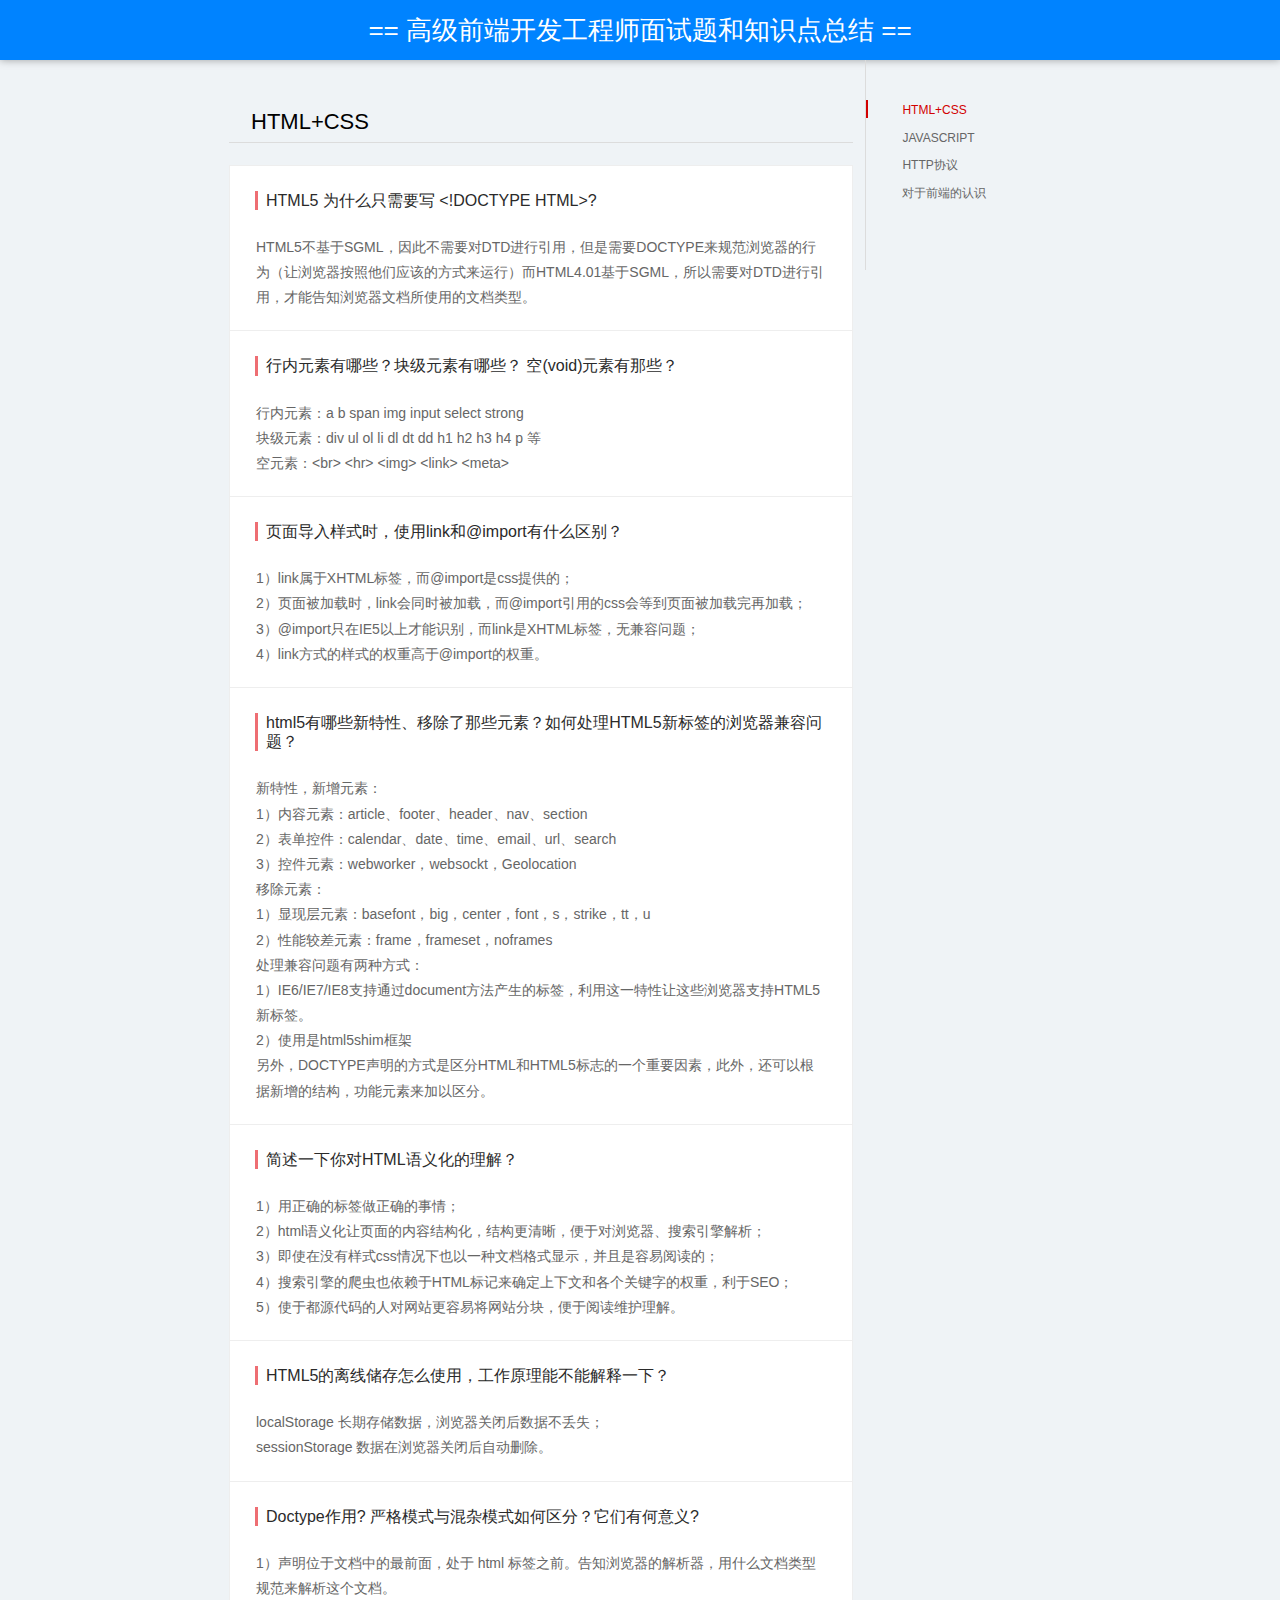
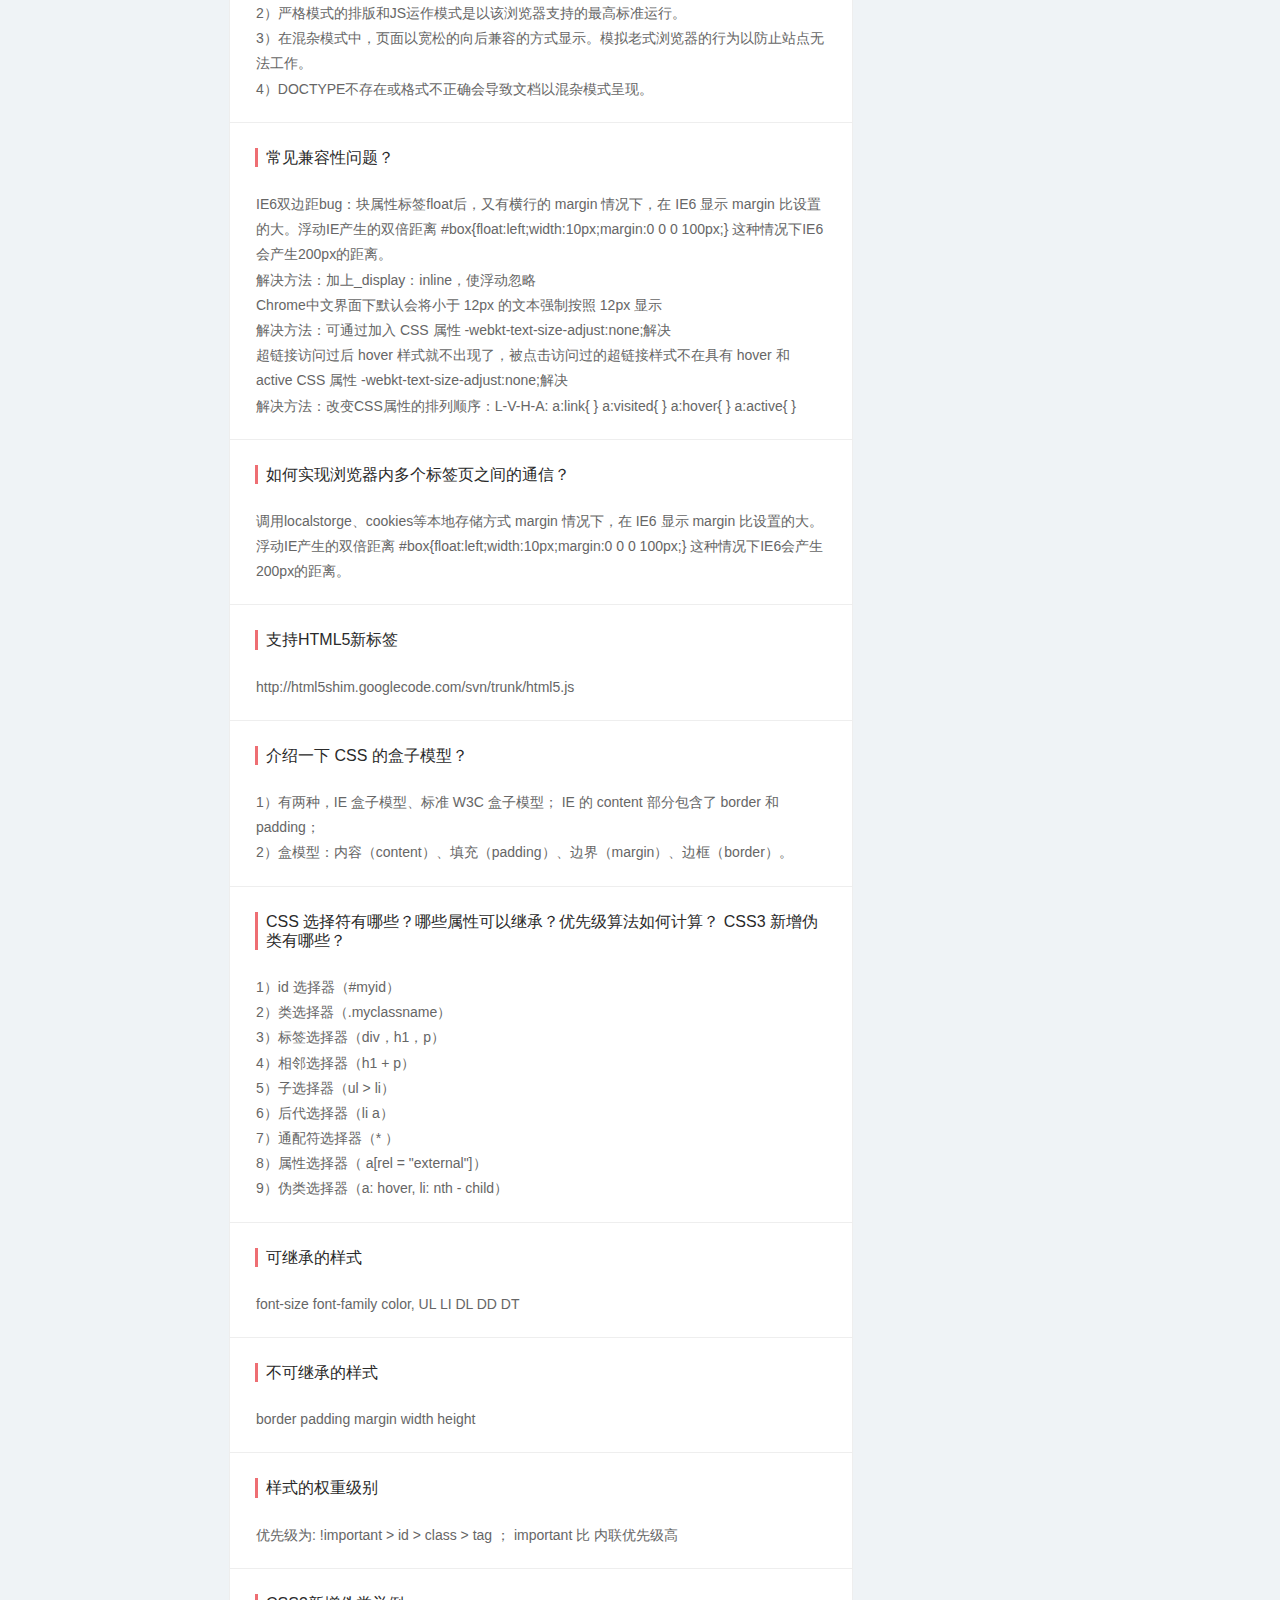
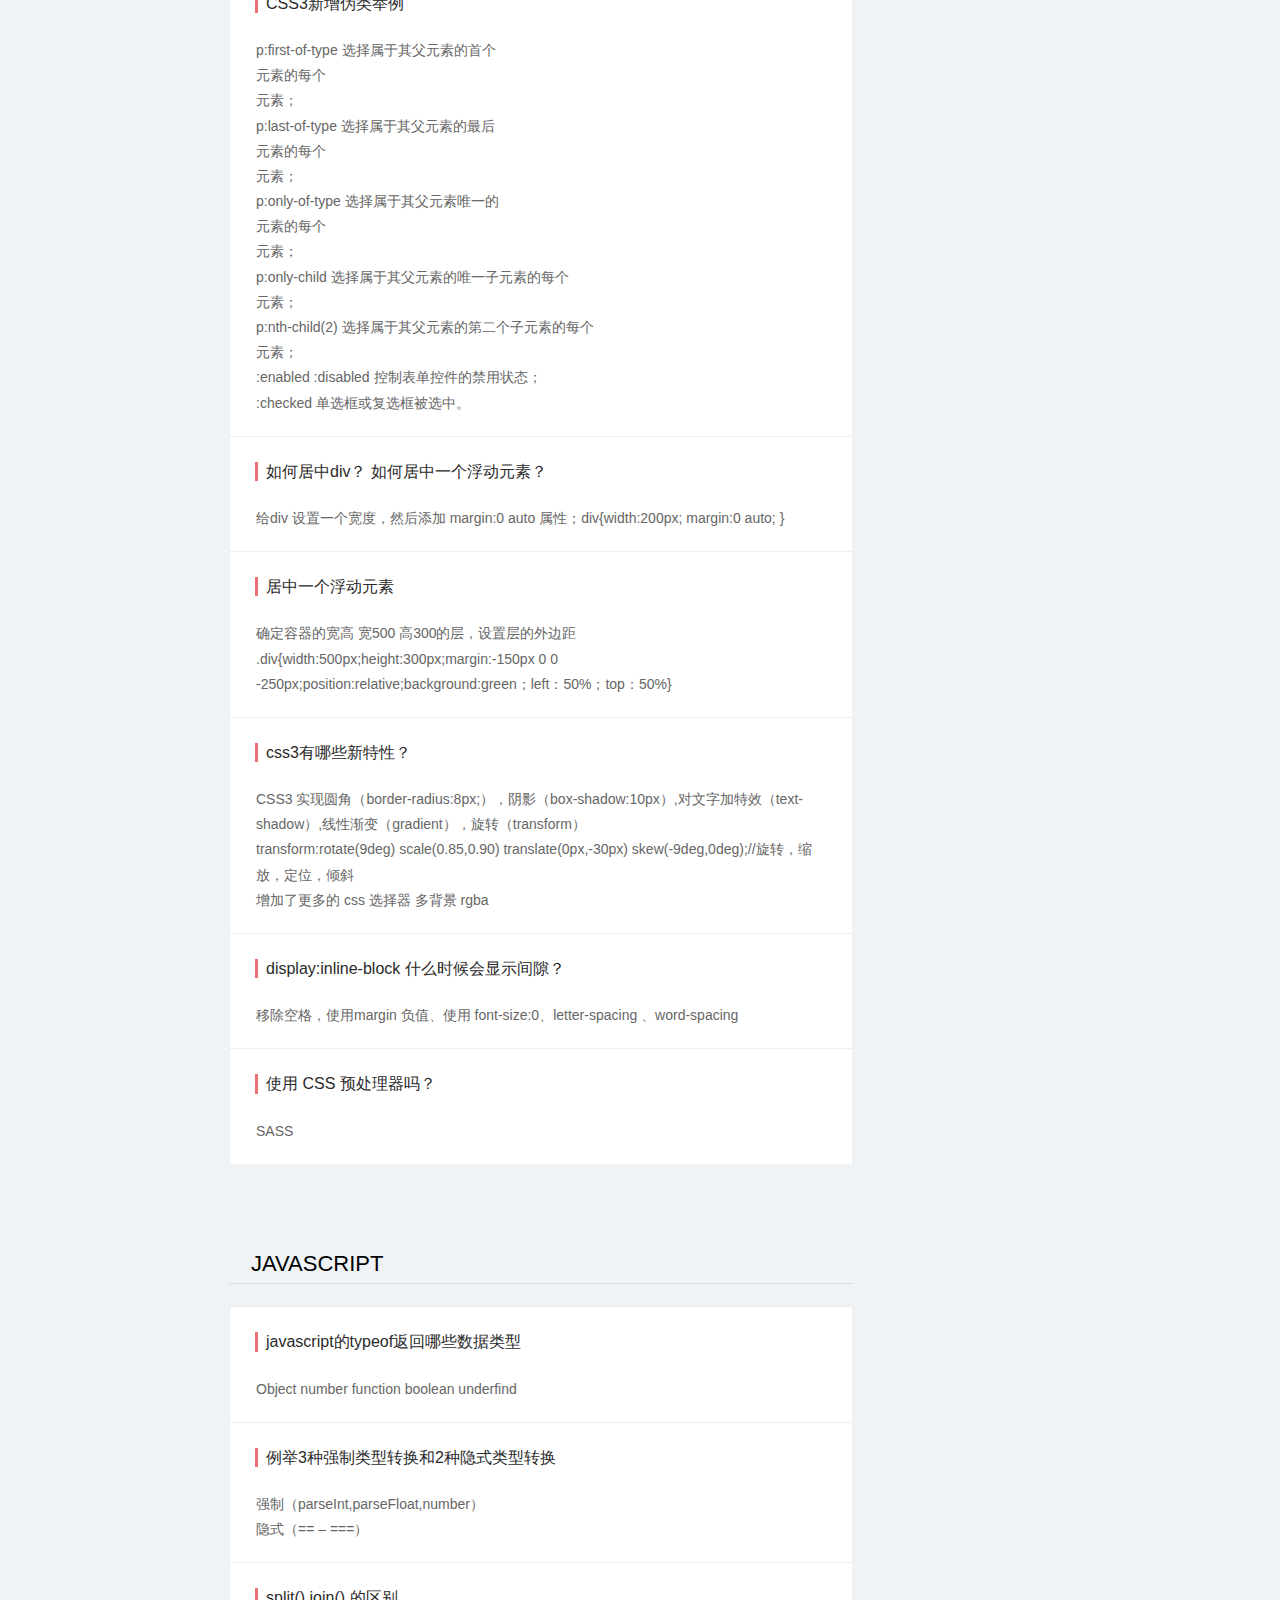
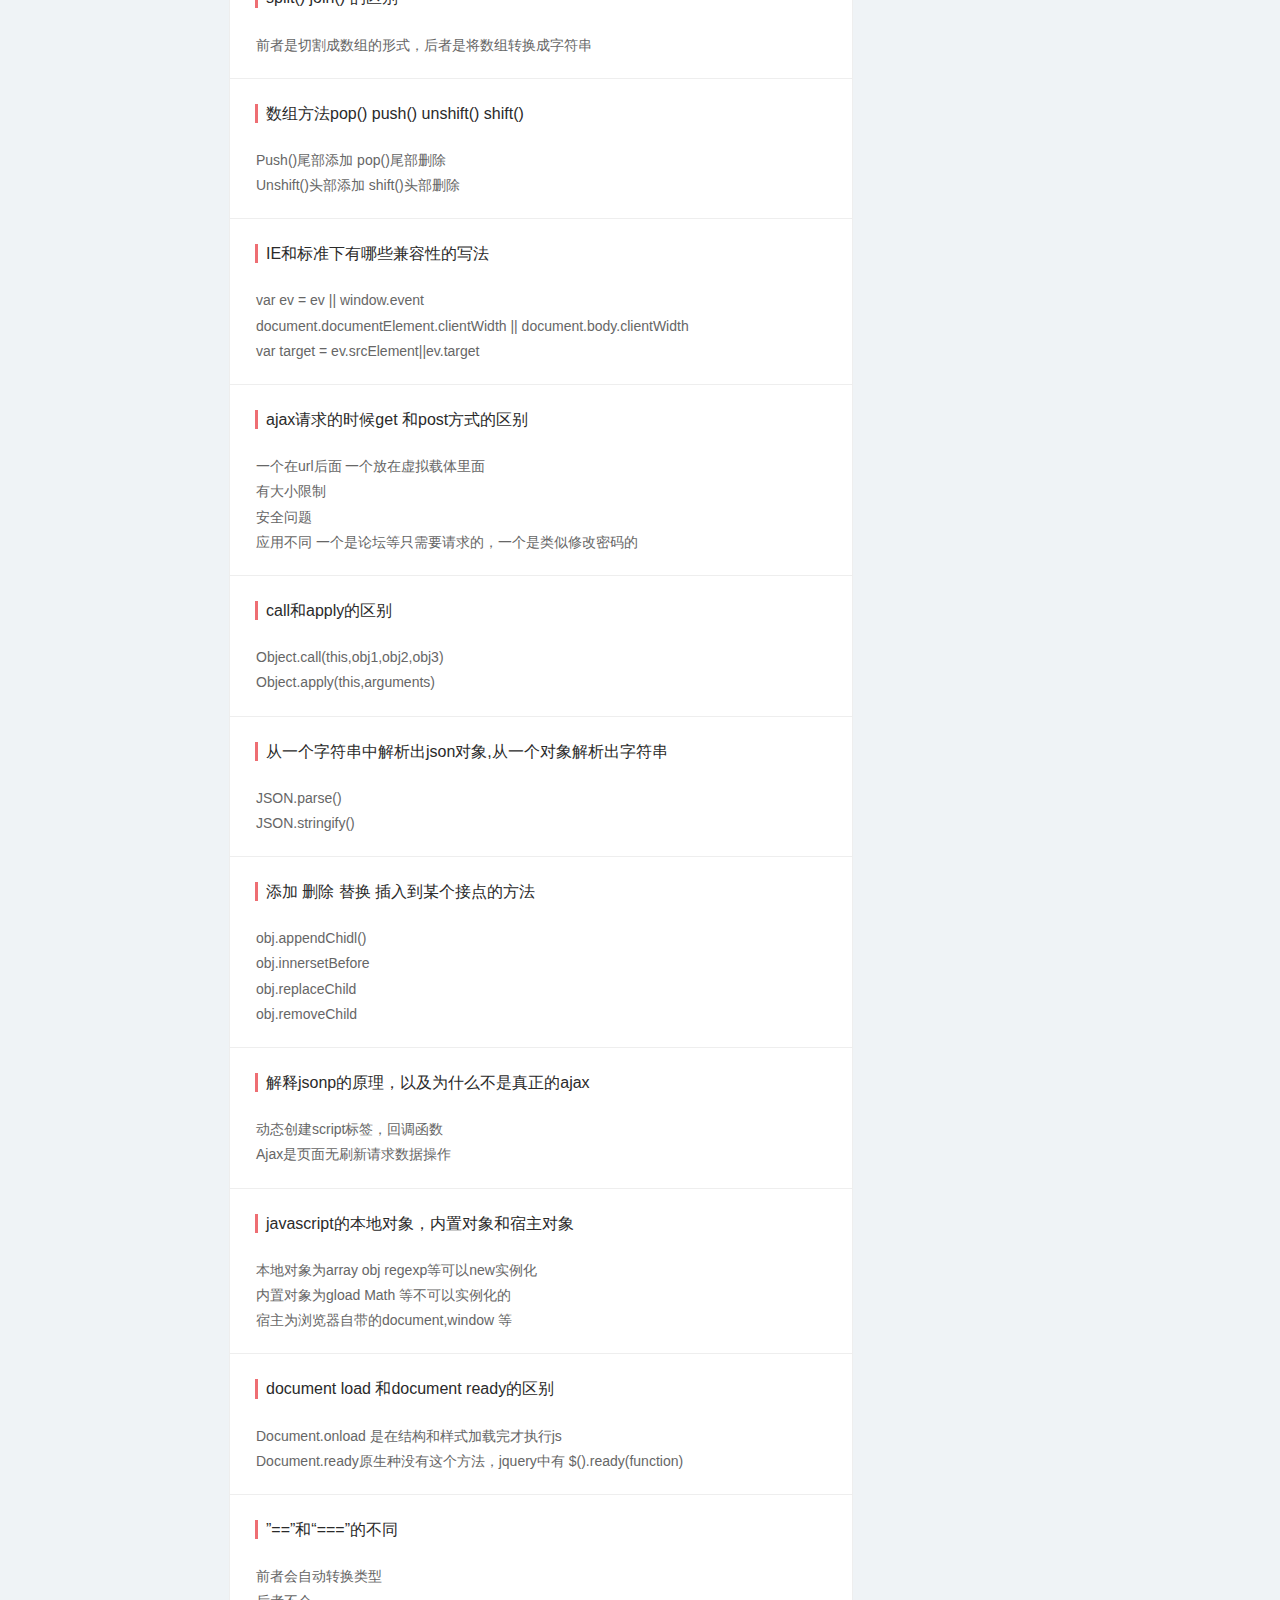
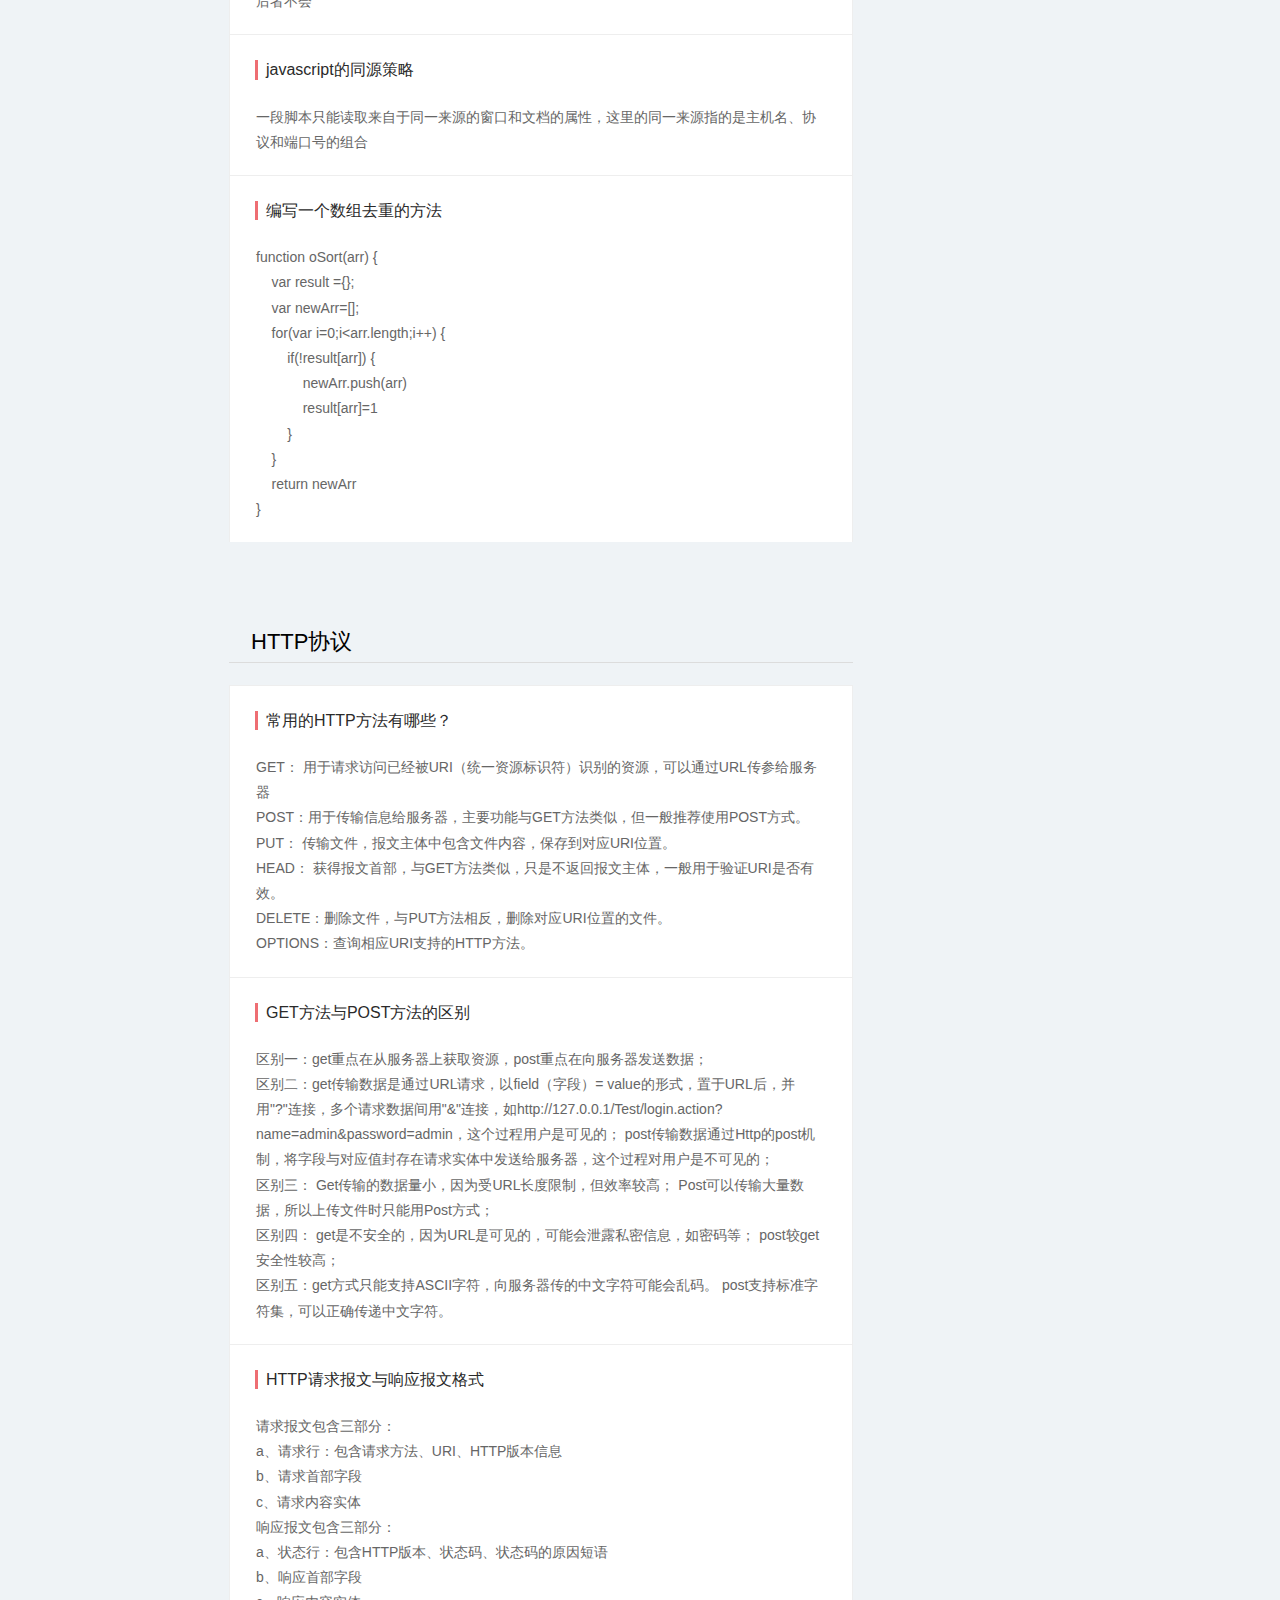
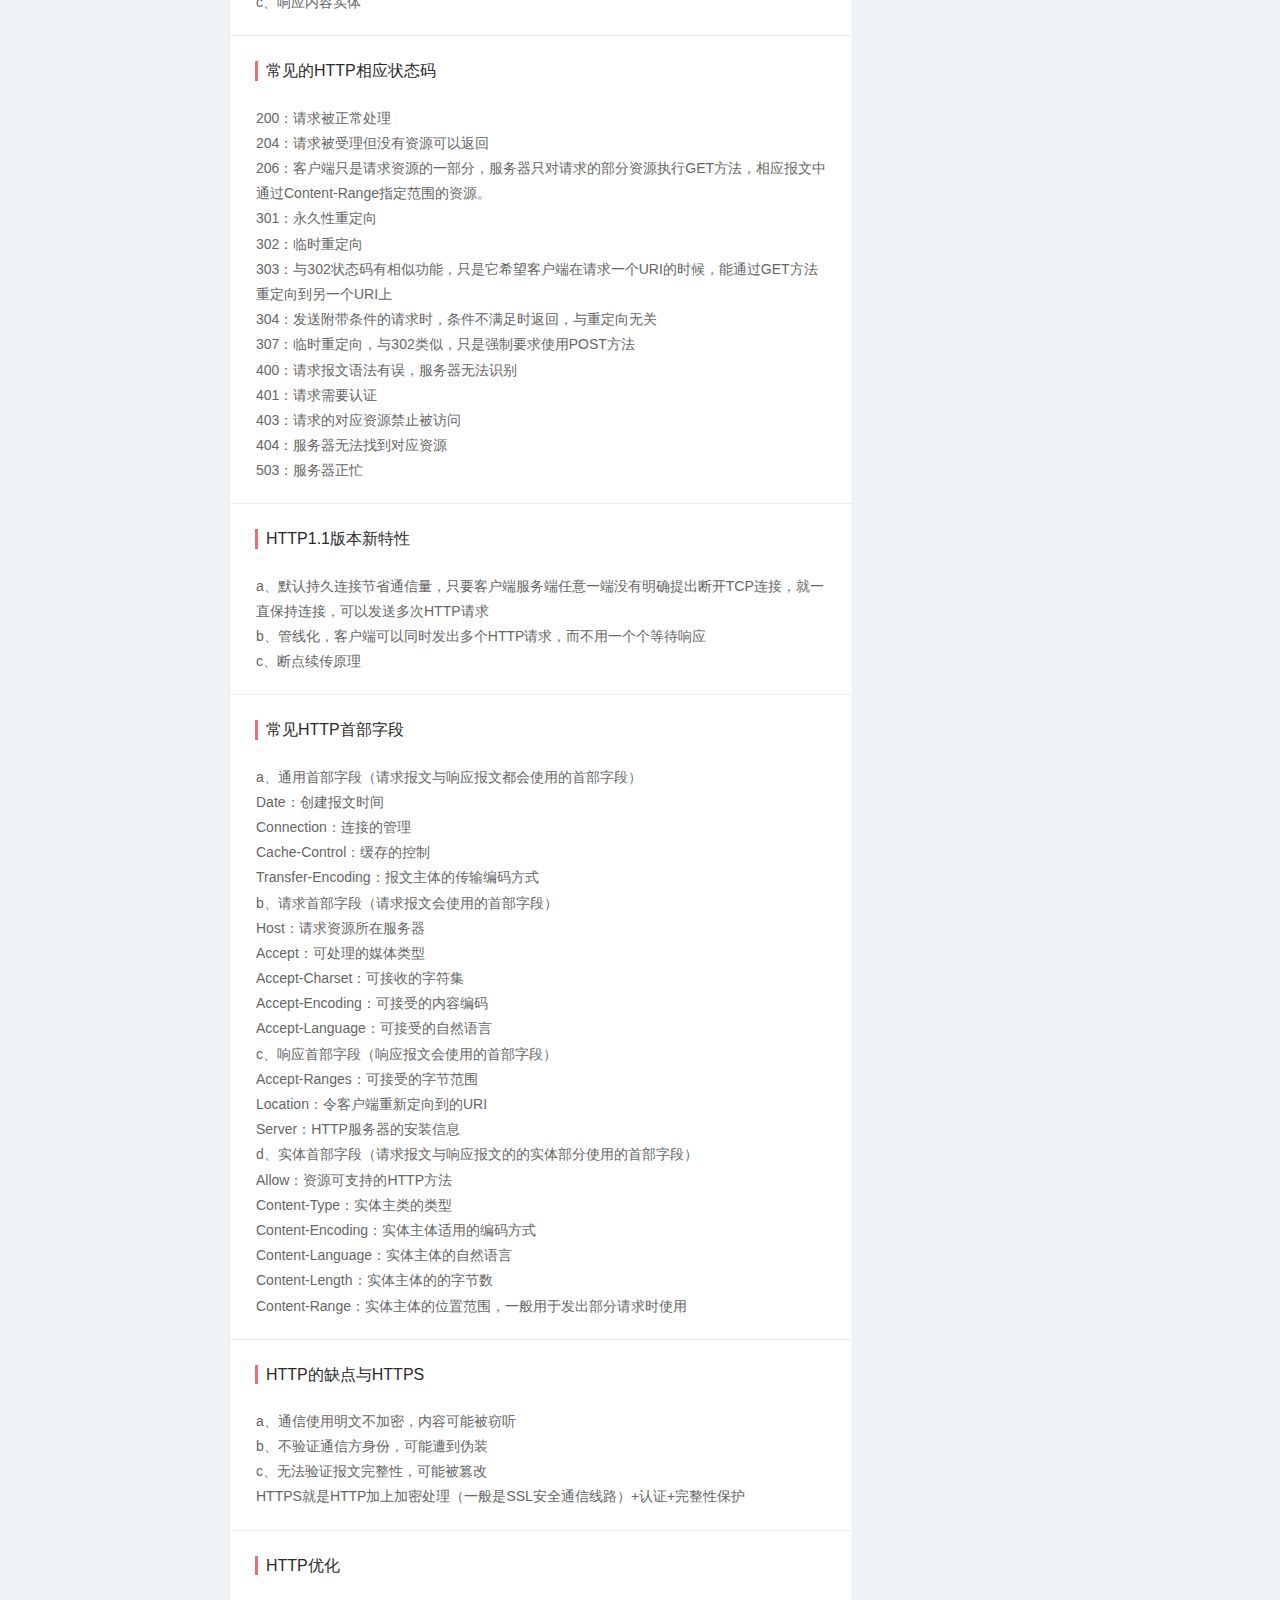
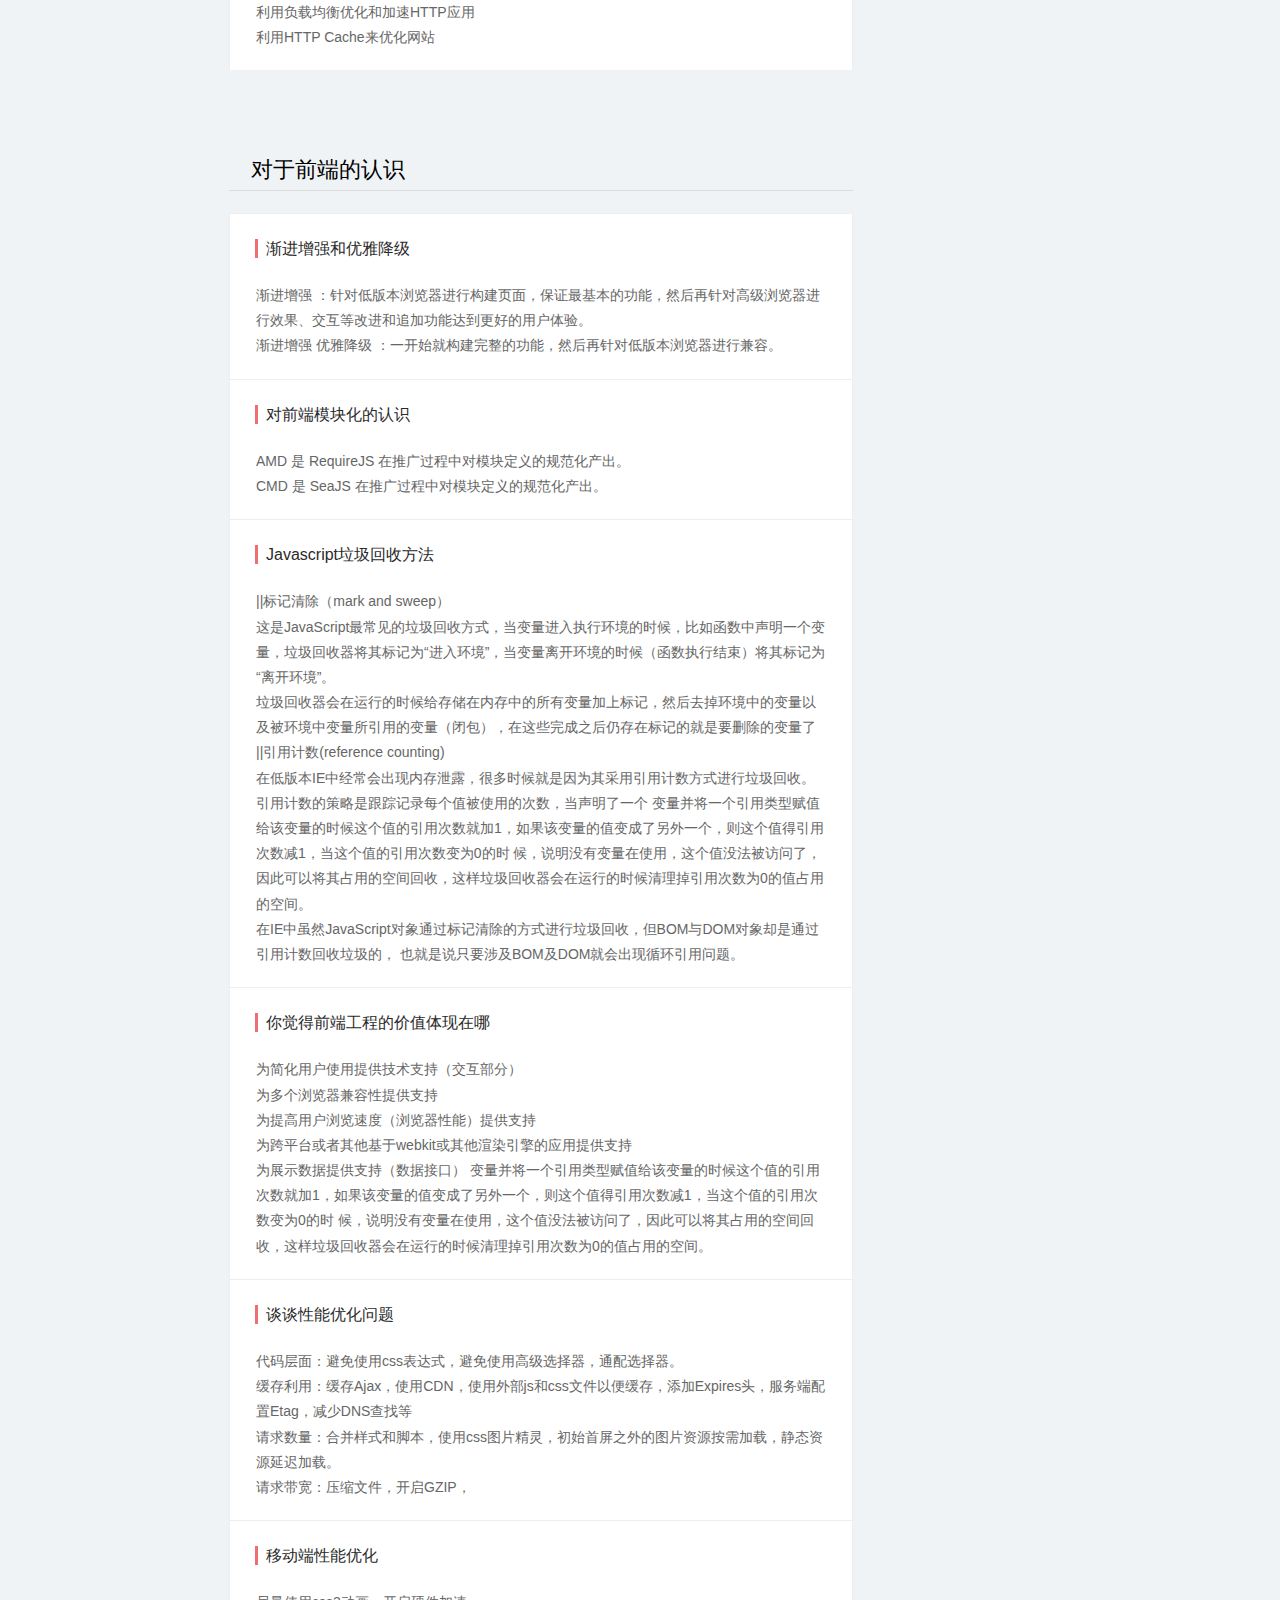
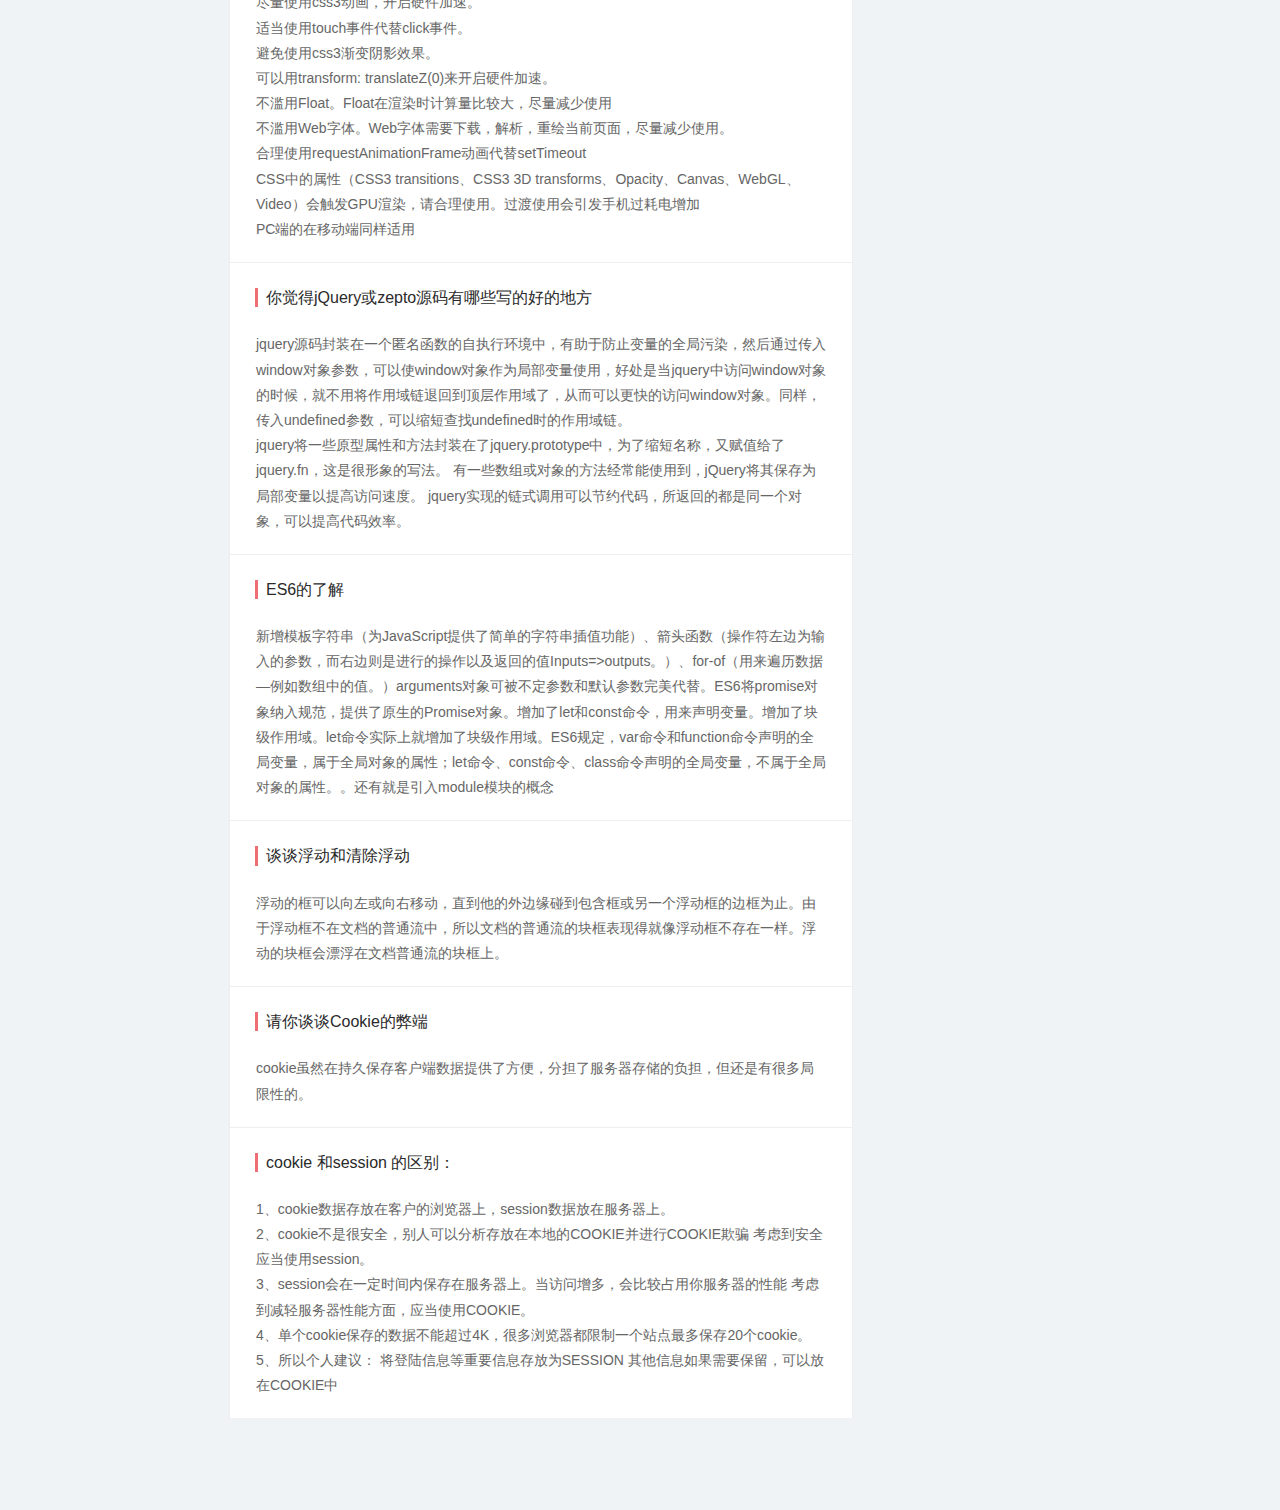
<file: 总结高级前端开发工程师面试题和思维脑图/高级前端面试题和知识点总结/index.html>
<!doctype html>
<html lang="">
<head>
    <meta charset="utf-8">
    <meta name="description" content="">
    <meta name="viewport" content="width=device-width, initial-scale=1, user-scalable=no">
    <title>高级前端开发工程师面试题和知识点总结</title>

    <link rel="stylesheet" href="styles/document.css">

    <link rel="stylesheet" href="styles/doc/code-color.min.css">

</head>
<body>

<header class="v-header">
       == 高级前端开发工程师面试题和知识点总结 ==
</header>

<main class="main">

    <div class="content">
        <section>
            <h1 id="htmlCss">HTML+CSS</h1>

            <div class="doc-wrap">

                <!-- start -->
                <div class="demo-wrap">
                    <span class="title">
                        <p class="description">HTML5 为什么只需要写<span></span> <span class="cp">&lt;!DOCTYPE HTML&gt;</span>?</p>
                    </span>
                    <div class="example">
                        <p>HTML5不基于SGML，因此不需要对DTD进行引用，但是需要DOCTYPE来规范浏览器的行为（让浏览器按照他们应该的方式来运行）而HTML4.01基于SGML，所以需要对DTD进行引用，才能告知浏览器文档所使用的文档类型。</p>
                    </div>
                </div>

                <div class="demo-wrap">
                    <span class="title">
                        <p class="description">行内元素有哪些？块级元素有哪些？ 空(void)元素有那些？</p>
                    </span>
                    <div class="example">
                        <p>行内元素：a  b  span  img  input  select  strong</p>
                        <p>块级元素：div  ul  ol  li  dl  dt  dd  h1  h2  h3  h4  p  等</p>
                        <p><span></span>空元素：<span class="p">&lt;</span><span class="nt">br</span><span class="p">&gt;</span>  <span class="p">&lt;</span><span class="nt">hr</span><span class="p">&gt;</span>  <span class="p">&lt;</span><span class="nt">img</span><span class="p">&gt;</span>  <span class="p">&lt;</span><span class="nt">link</span><span class="p">&gt;</span> <span class="p">&lt;</span><span class="nt">meta</span><span class="p">&gt;</span> </p>
                    </div>
                </div>

                <div class="demo-wrap">
                    <span class="title">
                        <p class="description">页面导入样式时，使用link和@import有什么区别？</p>
                    </span>
                    <div class="example">
                        <p>1）link属于XHTML标签，而@import是css提供的；</p>
                        <p>2）页面被加载时，link会同时被加载，而@import引用的css会等到页面被加载完再加载；</p>
                        <p>3）@import只在IE5以上才能识别，而link是XHTML标签，无兼容问题；</p>
                        <p>4）link方式的样式的权重高于@import的权重。</p>
                    </div>
                </div>

                <div class="demo-wrap">
                    <span class="title">
                        <p class="description">html5有哪些新特性、移除了那些元素？如何处理HTML5新标签的浏览器兼容问题？</p>
                    </span>
                    <div class="example">
                        <p>新特性，新增元素：</p>
                        <p>1）内容元素：article、footer、header、nav、section</p>
                        <p>2）表单控件：calendar、date、time、email、url、search</p>
                        <p>3）控件元素：webworker，websockt，Geolocation</p>
                        <p>移除元素：</p>
                        <p>1）显现层元素：basefont，big，center，font，s，strike，tt，u</p>
                        <p>2）性能较差元素：frame，frameset，noframes</p>
                        <p>处理兼容问题有两种方式：</p>
                        <p>1）IE6/IE7/IE8支持通过document方法产生的标签，利用这一特性让这些浏览器支持HTML5新标签。</p>
                        <p>2）使用是html5shim框架</p>
                        <p>另外，DOCTYPE声明的方式是区分HTML和HTML5标志的一个重要因素，此外，还可以根据新增的结构，功能元素来加以区分。</p>
                    </div>
                </div>

                <div class="demo-wrap">
                    <span class="title">
                        <p class="description">简述一下你对HTML语义化的理解？</p>
                    </span>
                    <div class="example">
                        <p>1）用正确的标签做正确的事情；</p>
                        <p>2）html语义化让页面的内容结构化，结构更清晰，便于对浏览器、搜索引擎解析；</p>
                        <p>3）即使在没有样式css情况下也以一种文档格式显示，并且是容易阅读的；</p>
                        <p>4）搜索引擎的爬虫也依赖于HTML标记来确定上下文和各个关键字的权重，利于SEO；</p>
                        <p>5）使于都源代码的人对网站更容易将网站分块，便于阅读维护理解。</p>
                    </div>
                </div>

                <div class="demo-wrap">
                    <span class="title">
                        <p class="description">HTML5的离线储存怎么使用，工作原理能不能解释一下？</p>
                    </span>
                    <div class="example">
                        <p>localStorage 长期存储数据，浏览器关闭后数据不丢失；</p>
                        <p>sessionStorage 数据在浏览器关闭后自动删除。</p>
                    </div>
                </div>

                <div class="demo-wrap">
                    <span class="title">
                        <p class="description">Doctype作用? 严格模式与混杂模式如何区分？它们有何意义?</p>
                    </span>
                    <div class="example">
                        <p>1）<!Doctype>声明位于文档中的最前面，处于 html 标签之前。告知浏览器的解析器，用什么文档类型规范来解析这个文档。</p>
                        <p>2）严格模式的排版和JS运作模式是以该浏览器支持的最高标准运行。</p>
                        <p>3）在混杂模式中，页面以宽松的向后兼容的方式显示。模拟老式浏览器的行为以防止站点无法工作。</p>
                        <p>4）DOCTYPE不存在或格式不正确会导致文档以混杂模式呈现。</p>
                    </div>
                </div>

                <div class="demo-wrap">
                    <span class="title">
                        <p class="description">常见兼容性问题？</p>
                    </span>
                    <div class="example">
                        <p>IE6双边距bug：块属性标签float后，又有横行的 margin 情况下，在 IE6 显示 margin 比设置的大。浮动IE产生的双倍距离 #box{float:left;width:10px;margin:0 0 0 100px;} 这种情况下IE6会产生200px的距离。</p>
                        <p>解决方法：加上_display：inline，使浮动忽略</p>
                        <p>Chrome中文界面下默认会将小于 12px 的文本强制按照 12px 显示</p>
                        <p>解决方法：可通过加入 CSS 属性 -webkt-text-size-adjust:none;解决</p>
                        <p>超链接访问过后 hover 样式就不出现了，被点击访问过的超链接样式不在具有 hover 和 active  CSS 属性 -webkt-text-size-adjust:none;解决</p>
                        <p>解决方法：改变CSS属性的排列顺序：L-V-H-A: a:link{ }  a:visited{ } a:hover{ } a:active{ } </p>
                    </div>
                </div>

                <div class="demo-wrap">
                    <span class="title">
                        <p class="description">如何实现浏览器内多个标签页之间的通信？</p>
                    </span>
                    <div class="example">
                        <p>调用localstorge、cookies等本地存储方式 margin 情况下，在 IE6 显示 margin 比设置的大。浮动IE产生的双倍距离 #box{float:left;width:10px;margin:0 0 0 100px;} 这种情况下IE6会产生200px的距离。</p>
                    </div>
                </div>

                <div class="demo-wrap">
                    <span class="title">
                        <p class="description">支持HTML5新标签</p>
                    </span>
                    <div class="example">
                        <p>http://html5shim.googlecode.com/svn/trunk/html5.js</p>
                    </div>
                </div>

                <div class="demo-wrap">
                    <span class="title">
                        <p class="description">介绍一下 CSS 的盒子模型？</p>
                    </span>
                    <div class="example">
                        <p>1）有两种，IE 盒子模型、标准 W3C 盒子模型； IE 的 content 部分包含了 border 和 padding；</p>
                        <p>2）盒模型：内容（content）、填充（padding）、边界（margin）、边框（border）。</p>
                    </div>
                </div>

                <div class="demo-wrap">
                    <span class="title">
                        <p class="description">CSS 选择符有哪些？哪些属性可以继承？优先级算法如何计算？ CSS3 新增伪类有哪些？</p>
                    </span>
                    <div class="example">
                        <p>1）id 选择器（#myid）</p>
                        <p>2）类选择器（.myclassname）</p>
                        <p>3）标签选择器（div，h1，p）</p>
                        <p>4）相邻选择器（h1 + p）</p>
                        <p>5）子选择器（ul > li）</p>
                        <p>6）后代选择器（li a）</p>
                        <p>7）通配符选择器（* ）</p>
                        <p>8）属性选择器（ a[rel = "external"]）</p>
                        <p>9）伪类选择器（a: hover, li: nth - child）</p>
                    </div>
                </div>

                <div class="demo-wrap">
                    <span class="title">
                        <p class="description">可继承的样式</p>
                    </span>
                    <div class="example">
                        <p>font-size font-family color, UL LI DL DD DT</p>
                    </div>
                </div>

                <div class="demo-wrap">
                    <span class="title">
                        <p class="description">不可继承的样式</p>
                    </span>
                    <div class="example">
                        <p>border padding margin width height</p>
                    </div>
                </div>

                <div class="demo-wrap">
                    <span class="title">
                        <p class="description">样式的权重级别</p>
                    </span>
                    <div class="example">
                        <p>优先级为: !important >  id > class > tag  ；   important 比 内联优先级高 </p>
                    </div>
                </div>

                <div class="demo-wrap">
                    <span class="title">
                        <p class="description">CSS3新增伪类举例</p>
                    </span>
                    <div class="example">
                        <p>p:first-of-type   选择属于其父元素的首个 <p> 元素的每个 <p> 元素；</p>
                        <p>p:last-of-type   选择属于其父元素的最后 <p> 元素的每个 <p> 元素；</p>
                        <p>p:only-of-type  选择属于其父元素唯一的 <p> 元素的每个 <p> 元素；</p>
                        <p>p:only-child    选择属于其父元素的唯一子元素的每个 <p> 元素；</p>
                        <p>p:nth-child(2)  选择属于其父元素的第二个子元素的每个 <p> 元素；</p>
                        <p>:enabled  :disabled 控制表单控件的禁用状态；</p>
                        <p>:checked        单选框或复选框被选中。</p>
                    </div>
                </div>

                <div class="demo-wrap">
                    <span class="title">
                        <p class="description">如何居中div？ 如何居中一个浮动元素？</p>
                    </span>
                    <div class="example">
                        <p>给div 设置一个宽度，然后添加 margin:0 auto 属性；div{width:200px; margin:0 auto; }</p>
                    </div>
                </div>

                <div class="demo-wrap">
                    <span class="title">
                        <p class="description">居中一个浮动元素</p>
                    </span>
                    <div class="example">
                        <p>确定容器的宽高  宽500 高300的层，设置层的外边距
                            .div{width:500px;height:300px;margin:-150px 0 0 -250px;position:relative;background:green；left：50%；top：50%}</p>
                    </div>
                </div>

                <div class="demo-wrap">
                    <span class="title">
                        <p class="description">css3有哪些新特性？</p>
                    </span>
                    <div class="example">
                        <p>CSS3 实现圆角（border-radius:8px;），阴影（box-shadow:10px）,对文字加特效（text-shadow）,线性渐变（gradient），旋转（transform）</p>
                        <p>transform:rotate(9deg) scale(0.85,0.90) translate(0px,-30px) skew(-9deg,0deg);//旋转，缩放，定位，倾斜</p>
                        <p>增加了更多的 css 选择器 多背景 rgba</p>
                    </div>
                </div>

                <div class="demo-wrap">
                    <span class="title">
                        <p class="description">display:inline-block 什么时候会显示间隙？</p>
                    </span>
                    <div class="example">
                        <p>移除空格，使用margin 负值、使用 font-size:0、letter-spacing 、word-spacing</p>
                    </div>
                </div>

                <div class="demo-wrap">
                    <span class="title">
                        <p class="description">使用 CSS 预处理器吗？</p>
                    </span>
                    <div class="example">
                        <p>SASS</p>
                    </div>
                </div>
                <!-- end -->

            </div>




            <h1 id="javascript">JAVASCRIPT</h1>

            <div class="doc-wrap">

                <!-- start -->
                <div class="demo-wrap">
                    <span class="title">
                        <p class="description">javascript的typeof返回哪些数据类型</p>
                    </span>
                    <div class="example">
                        <p>Object number function boolean underfind</p>
                    </div>
                </div>
                <div class="demo-wrap">
                    <span class="title">
                        <p class="description">例举3种强制类型转换和2种隐式类型转换</p>
                    </span>
                    <div class="example">
                        <p>强制（parseInt,parseFloat,number）</p>
                        <p>隐式（== – ===）</p>
                    </div>
                </div>
                <div class="demo-wrap">
                    <span class="title">
                        <p class="description"> split() join() 的区别</p>
                    </span>
                    <div class="example">
                        <p>前者是切割成数组的形式，后者是将数组转换成字符串</p>
                    </div>
                </div>
                <div class="demo-wrap">
                    <span class="title">
                        <p class="description"> 数组方法pop() push() unshift() shift()</p>
                    </span>
                    <div class="example">
                        <p>Push()尾部添加 pop()尾部删除</p>
                        <p>Unshift()头部添加 shift()头部删除</p>
                    </div>
                </div>
                <div class="demo-wrap">
                    <span class="title">
                        <p class="description">IE和标准下有哪些兼容性的写法</p>
                    </span>
                    <div class="example">
                        <p>var ev = ev || window.event</p>
                        <p>document.documentElement.clientWidth || document.body.clientWidth</p>
                        <p>var target = ev.srcElement||ev.target</p>
                    </div>
                </div>
                <div class="demo-wrap">
                    <span class="title">
                        <p class="description">ajax请求的时候get 和post方式的区别</p>
                    </span>
                    <div class="example">
                        <p>一个在url后面 一个放在虚拟载体里面</p>
                        <p>有大小限制</p>
                        <p>安全问题</p>
                        <p>应用不同 一个是论坛等只需要请求的，一个是类似修改密码的</p>
                    </div>
                </div>
                <div class="demo-wrap">
                    <span class="title">
                        <p class="description">call和apply的区别</p>
                    </span>
                    <div class="example">
                        <p>Object.call(this,obj1,obj2,obj3)</p>
                        <p>Object.apply(this,arguments)</p>
                    </div>
                </div>
                <div class="demo-wrap">
                    <span class="title">
                        <p class="description">从一个字符串中解析出json对象,从一个对象解析出字符串</p>
                    </span>
                    <div class="example">
                        <p>JSON.parse()</p>
                        <p>JSON.stringify()</p>
                    </div>
                </div>
                <div class="demo-wrap">
                    <span class="title">
                        <p class="description">添加 删除 替换 插入到某个接点的方法</p>
                    </span>
                    <div class="example">
                        <p>obj.appendChidl()</p>
                        <p>obj.innersetBefore</p>
                        <p>obj.replaceChild</p>
                        <p>obj.removeChild</p>
                    </div>
                </div>
                <div class="demo-wrap">
                    <span class="title">
                        <p class="description">解释jsonp的原理，以及为什么不是真正的ajax</p>
                    </span>
                    <div class="example">
                        <p>动态创建script标签，回调函数</p>
                        <p>Ajax是页面无刷新请求数据操作</p>
                    </div>
                </div>
                <div class="demo-wrap">
                    <span class="title">
                        <p class="description">javascript的本地对象，内置对象和宿主对象</p>
                    </span>
                    <div class="example">
                        <p>本地对象为array obj regexp等可以new实例化</p>
                        <p>内置对象为gload Math 等不可以实例化的</p>
                        <p>宿主为浏览器自带的document,window 等</p>
                    </div>
                </div>
                <div class="demo-wrap">
                    <span class="title">
                        <p class="description">document load 和document ready的区别</p>
                    </span>
                    <div class="example">
                        <p>Document.onload 是在结构和样式加载完才执行js</p>
                        <p>Document.ready原生种没有这个方法，jquery中有 $().ready(function)</p>
                    </div>
                </div>
                <div class="demo-wrap">
                    <span class="title">
                        <p class="description">”==”和“===”的不同</p>
                    </span>
                    <div class="example">
                        <p>前者会自动转换类型</p>
                        <p>后者不会</p>
                    </div>
                </div>
                <div class="demo-wrap">
                    <span class="title">
                        <p class="description">javascript的同源策略</p>
                    </span>
                    <div class="example">
                        <p>一段脚本只能读取来自于同一来源的窗口和文档的属性，这里的同一来源指的是主机名、协议和端口号的组合</p>
                    </div>
                </div>
                <div class="demo-wrap">
                    <span class="title">
                        <p class="description">编写一个数组去重的方法</p>
                    </span>
                    <div class="example">
                        <p><span></span><span class="kd">function</span> <span class="nx">oSort</span><span class="p">(</span><span class="nx">arr</span><span class="p">)</span>
                            <span class="p">{</span><br/>
                            &nbsp;&nbsp;&nbsp;&nbsp;<span class="kd">var</span> <span class="nx">result</span> <span class="o">=</span><span class="p">{};</span><br/>
                            &nbsp;&nbsp;&nbsp;&nbsp;<span class="kd">var</span> <span class="nx">newArr</span><span class="o">=</span><span class="p">[];</span><br/>
                            &nbsp;&nbsp;&nbsp;&nbsp;<span class="k">for</span><span class="p">(</span><span class="kd">var</span> <span class="nx">i</span><span class="o">=</span><span class="mi">0</span><span class="p">;</span><span class="nx">i</span><span class="o">&lt;</span><span class="nx">arr</span><span class="p">.</span><span class="nx">length</span><span class="p">;</span><span class="nx">i</span><span class="o">++</span><span class="p">)</span>
                            <span class="p">{</span><br/>
                            &nbsp;&nbsp;&nbsp;&nbsp;&nbsp;&nbsp;&nbsp;&nbsp;<span class="k">if</span><span class="p">(</span><span class="o">!</span><span class="nx">result</span><span class="p">[</span><span class="nx">arr</span><span class="p">])</span>
                            <span class="p">{</span><br/>
                            &nbsp;&nbsp;&nbsp;&nbsp;&nbsp;&nbsp;&nbsp;&nbsp;&nbsp;&nbsp;&nbsp;&nbsp;<span class="nx">newArr</span><span class="p">.</span><span class="nx">push</span><span class="p">(</span><span class="nx">arr</span><span class="p">)</span><br/>
                            &nbsp;&nbsp;&nbsp;&nbsp;&nbsp;&nbsp;&nbsp;&nbsp;&nbsp;&nbsp;&nbsp;&nbsp;<span class="nx">result</span><span class="p">[</span><span class="nx">arr</span><span class="p">]</span><span class="o">=</span><span class="mi">1</span><br/>
                            &nbsp;&nbsp;&nbsp;&nbsp;&nbsp;&nbsp;&nbsp;&nbsp;<span class="p">}</span><br/>
                            &nbsp;&nbsp;&nbsp;&nbsp;<span class="p">}</span><br/>
                            &nbsp;&nbsp;&nbsp;&nbsp;<span class="k">return</span> <span class="nx">newArr</span><br/>
                            <span class="p">}</span></p>

                        <script>
                            function oSort(arr){
                                var result ={};
                                var newArr=[];
                                for(var i=0;i<arr.length;i++){
                                    if(!result[arr])
                                    {
                                        newArr.push(arr)
                                        result[arr]=1
                                    }
                                }
                                return newArr
                            }
                        </script>
                    </div>
                </div>

                <!-- end -->
            </div>



            <h1 id="http">HTTP协议</h1>
            <div class="doc-wrap">
                <div class="demo-wrap">
                    <span class="title">
                        <p class="description">常用的HTTP方法有哪些？</p>
                    </span>
                    <div class="example">
                        <p>GET： 用于请求访问已经被URI（统一资源标识符）识别的资源，可以通过URL传参给服务器</p>
                        <p>POST：用于传输信息给服务器，主要功能与GET方法类似，但一般推荐使用POST方式。</p>
                        <p>PUT： 传输文件，报文主体中包含文件内容，保存到对应URI位置。</p>
                        <p>HEAD： 获得报文首部，与GET方法类似，只是不返回报文主体，一般用于验证URI是否有效。</p>
                        <p>DELETE：删除文件，与PUT方法相反，删除对应URI位置的文件。</p>
                        <p>OPTIONS：查询相应URI支持的HTTP方法。</p>
                    </div>
                </div>
                <div class="demo-wrap">
                    <span class="title">
                        <p class="description">GET方法与POST方法的区别</p>
                    </span>
                    <div class="example">
                        <p>区别一：get重点在从服务器上获取资源，post重点在向服务器发送数据；</p>
                        <p>区别二：get传输数据是通过URL请求，以field（字段）= value的形式，置于URL后，并用"?"连接，多个请求数据间用"&"连接，如http://127.0.0.1/Test/login.action?name=admin&password=admin，这个过程用户是可见的；
                            post传输数据通过Http的post机制，将字段与对应值封存在请求实体中发送给服务器，这个过程对用户是不可见的；</p>
                        <p>区别三： Get传输的数据量小，因为受URL长度限制，但效率较高；
                            Post可以传输大量数据，所以上传文件时只能用Post方式；</p>
                        <p>区别四： get是不安全的，因为URL是可见的，可能会泄露私密信息，如密码等；
                            post较get安全性较高；</p>
                        <p>区别五：get方式只能支持ASCII字符，向服务器传的中文字符可能会乱码。
                            post支持标准字符集，可以正确传递中文字符。</p>
                    </div>
                </div>
                <div class="demo-wrap">
                    <span class="title">
                        <p class="description">HTTP请求报文与响应报文格式</p>
                    </span>
                    <div class="example">
                        <p>请求报文包含三部分：</p>
                        <p>a、请求行：包含请求方法、URI、HTTP版本信息</p>
                        <p>b、请求首部字段</p>
                        <p>c、请求内容实体</p>
                        <p>响应报文包含三部分：</p>
                        <p>a、状态行：包含HTTP版本、状态码、状态码的原因短语</p>
                        <p>b、响应首部字段</p>
                        <p>c、响应内容实体</p>
                    </div>
                </div>
                <div class="demo-wrap">
                    <span class="title">
                        <p class="description">常见的HTTP相应状态码</p>
                    </span>
                    <div class="example">
                        <p>200：请求被正常处理</p>
                        <p>204：请求被受理但没有资源可以返回</p>
                        <p>206：客户端只是请求资源的一部分，服务器只对请求的部分资源执行GET方法，相应报文中通过Content-Range指定范围的资源。</p>
                        <p>301：永久性重定向</p>
                        <p>302：临时重定向</p>
                        <p>303：与302状态码有相似功能，只是它希望客户端在请求一个URI的时候，能通过GET方法重定向到另一个URI上</p>
                        <p>304：发送附带条件的请求时，条件不满足时返回，与重定向无关</p>
                        <p>307：临时重定向，与302类似，只是强制要求使用POST方法</p>
                        <p>400：请求报文语法有误，服务器无法识别</p>
                        <p>401：请求需要认证</p>
                        <p>403：请求的对应资源禁止被访问</p>
                        <p>404：服务器无法找到对应资源</p>
                        <p>503：服务器正忙</p>
                    </div>
                </div>
                <div class="demo-wrap">
                    <span class="title">
                        <p class="description">HTTP1.1版本新特性</p>
                    </span>
                    <div class="example">
                        <p>a、默认持久连接节省通信量，只要客户端服务端任意一端没有明确提出断开TCP连接，就一直保持连接，可以发送多次HTTP请求</p>
                        <p>b、管线化，客户端可以同时发出多个HTTP请求，而不用一个个等待响应</p>
                        <p>c、断点续传原理</p>
                    </div>
                </div>
                <div class="demo-wrap">
                    <span class="title">
                        <p class="description">常见HTTP首部字段</p>
                    </span>
                    <div class="example">
                        <p>a、通用首部字段（请求报文与响应报文都会使用的首部字段）</p>
                        <p>Date：创建报文时间</p>
                        <p>Connection：连接的管理</p>
                        <p>Cache-Control：缓存的控制</p>
                        <p>Transfer-Encoding：报文主体的传输编码方式</p>
                        <p>b、请求首部字段（请求报文会使用的首部字段）</p>
                        <p>Host：请求资源所在服务器</p>
                        <p>Accept：可处理的媒体类型</p>
                        <p>Accept-Charset：可接收的字符集</p>
                        <p>Accept-Encoding：可接受的内容编码</p>
                        <p>Accept-Language：可接受的自然语言</p>
                        <p>c、响应首部字段（响应报文会使用的首部字段）</p>
                        <p>Accept-Ranges：可接受的字节范围</p>
                        <p>Location：令客户端重新定向到的URI</p>
                        <p>Server：HTTP服务器的安装信息</p>
                        <p>d、实体首部字段（请求报文与响应报文的的实体部分使用的首部字段）</p>
                        <p>Allow：资源可支持的HTTP方法</p>
                        <p>Content-Type：实体主类的类型</p>
                        <p>Content-Encoding：实体主体适用的编码方式</p>
                        <p>Content-Language：实体主体的自然语言</p>
                        <p>Content-Length：实体主体的的字节数</p>
                        <p>Content-Range：实体主体的位置范围，一般用于发出部分请求时使用</p>
                    </div>
                </div>
                <div class="demo-wrap">
                    <span class="title">
                        <p class="description">HTTP的缺点与HTTPS</p>
                    </span>
                    <div class="example">
                        <p>a、通信使用明文不加密，内容可能被窃听</p>
                        <p>b、不验证通信方身份，可能遭到伪装</p>
                        <p>c、无法验证报文完整性，可能被篡改</p>
                        <p>HTTPS就是HTTP加上加密处理（一般是SSL安全通信线路）+认证+完整性保护</p>
                    </div>
                </div>
                <div class="demo-wrap">
                    <span class="title">
                        <p class="description">HTTP优化</p>
                    </span>
                    <div class="example">
                        <p>利用负载均衡优化和加速HTTP应用</p>
                        <p>利用HTTP Cache来优化网站</p>
                    </div>
                </div>
            </div>

            <h1 id="know">对于前端的认识</h1>

            <!-- 类型 -->
            <div class="doc-wrap">
                <div class="demo-wrap">
                    <span class="title">
                        <p class="description">渐进增强和优雅降级</p>
                    </span>
                    <div class="example">
                        <p>渐进增强 ：针对低版本浏览器进行构建页面，保证最基本的功能，然后再针对高级浏览器进行效果、交互等改进和追加功能达到更好的用户体验。</p>
                        <p>渐进增强 优雅降级 ：一开始就构建完整的功能，然后再针对低版本浏览器进行兼容。</p>
                    </div>
                </div>
                <div class="demo-wrap">
                    <span class="title">
                        <p class="description">对前端模块化的认识</p>
                    </span>
                    <div class="example">
                        <p>AMD 是 RequireJS 在推广过程中对模块定义的规范化产出。</p>
                        <p>CMD 是 SeaJS 在推广过程中对模块定义的规范化产出。</p>
                    </div>
                </div>
                <div class="demo-wrap">
                    <span class="title">
                        <p class="description">Javascript垃圾回收方法</p>
                    </span>
                    <div class="example">
                        <p>||标记清除（mark and sweep）</p>
                        <p>这是JavaScript最常见的垃圾回收方式，当变量进入执行环境的时候，比如函数中声明一个变量，垃圾回收器将其标记为“进入环境”，当变量离开环境的时候（函数执行结束）将其标记为“离开环境”。</p>
                        <p>垃圾回收器会在运行的时候给存储在内存中的所有变量加上标记，然后去掉环境中的变量以及被环境中变量所引用的变量（闭包），在这些完成之后仍存在标记的就是要删除的变量了</p>
                        <p>||引用计数(reference counting)</p>
                        <p>在低版本IE中经常会出现内存泄露，很多时候就是因为其采用引用计数方式进行垃圾回收。引用计数的策略是跟踪记录每个值被使用的次数，当声明了一个 变量并将一个引用类型赋值给该变量的时候这个值的引用次数就加1，如果该变量的值变成了另外一个，则这个值得引用次数减1，当这个值的引用次数变为0的时 候，说明没有变量在使用，这个值没法被访问了，因此可以将其占用的空间回收，这样垃圾回收器会在运行的时候清理掉引用次数为0的值占用的空间。</p>
                        <p>在IE中虽然JavaScript对象通过标记清除的方式进行垃圾回收，但BOM与DOM对象却是通过引用计数回收垃圾的， 也就是说只要涉及BOM及DOM就会出现循环引用问题。</p>
                    </div>
                </div>
                <div class="demo-wrap">
                    <span class="title">
                        <p class="description">你觉得前端工程的价值体现在哪</p>
                    </span>
                    <div class="example">
                        <p>为简化用户使用提供技术支持（交互部分）</p>
                        <p>为多个浏览器兼容性提供支持</p>
                        <p>为提高用户浏览速度（浏览器性能）提供支持</p>
                        <p>为跨平台或者其他基于webkit或其他渲染引擎的应用提供支持</p>
                        <p>为展示数据提供支持（数据接口） 变量并将一个引用类型赋值给该变量的时候这个值的引用次数就加1，如果该变量的值变成了另外一个，则这个值得引用次数减1，当这个值的引用次数变为0的时 候，说明没有变量在使用，这个值没法被访问了，因此可以将其占用的空间回收，这样垃圾回收器会在运行的时候清理掉引用次数为0的值占用的空间。</p>
                    </div>
                </div>

                <div class="demo-wrap">
                    <span class="title">
                        <p class="description">谈谈性能优化问题</p>
                    </span>
                    <div class="example">
                        <p>代码层面：避免使用css表达式，避免使用高级选择器，通配选择器。</p>
                        <p>缓存利用：缓存Ajax，使用CDN，使用外部js和css文件以便缓存，添加Expires头，服务端配置Etag，减少DNS查找等</p>
                        <p>请求数量：合并样式和脚本，使用css图片精灵，初始首屏之外的图片资源按需加载，静态资源延迟加载。</p>
                        <p>请求带宽：压缩文件，开启GZIP，</p>
                    </div>
                </div>
                <div class="demo-wrap">
                    <span class="title">
                        <p class="description">移动端性能优化</p>
                    </span>
                    <div class="example">
                        <p>尽量使用css3动画，开启硬件加速。</p>
                        <p>适当使用touch事件代替click事件。</p>
                        <p>避免使用css3渐变阴影效果。</p>
                        <p>可以用transform: translateZ(0)来开启硬件加速。</p>
                        <p>不滥用Float。Float在渲染时计算量比较大，尽量减少使用</p>
                        <p>不滥用Web字体。Web字体需要下载，解析，重绘当前页面，尽量减少使用。</p>
                        <p>合理使用requestAnimationFrame动画代替setTimeout</p>
                        <p>CSS中的属性（CSS3 transitions、CSS3 3D transforms、Opacity、Canvas、WebGL、Video）会触发GPU渲染，请合理使用。过渡使用会引发手机过耗电增加</p>
                        <p>PC端的在移动端同样适用</p>
                    </div>
                </div>
                <div class="demo-wrap">
                    <span class="title">
                        <p class="description">你觉得jQuery或zepto源码有哪些写的好的地方</p>
                    </span>
                    <div class="example">
                        <p>jquery源码封装在一个匿名函数的自执行环境中，有助于防止变量的全局污染，然后通过传入window对象参数，可以使window对象作为局部变量使用，好处是当jquery中访问window对象的时候，就不用将作用域链退回到顶层作用域了，从而可以更快的访问window对象。同样，传入undefined参数，可以缩短查找undefined时的作用域链。</p>
                        <p>jquery将一些原型属性和方法封装在了jquery.prototype中，为了缩短名称，又赋值给了jquery.fn，这是很形象的写法。

                            有一些数组或对象的方法经常能使用到，jQuery将其保存为局部变量以提高访问速度。

                            jquery实现的链式调用可以节约代码，所返回的都是同一个对象，可以提高代码效率。</p>
                    </div>
                </div>
                <div class="demo-wrap">
                    <span class="title">
                        <p class="description">ES6的了解</p>
                    </span>
                    <div class="example">
                        <p>新增模板字符串（为JavaScript提供了简单的字符串插值功能）、箭头函数（操作符左边为输入的参数，而右边则是进行的操作以及返回的值Inputs=>outputs。）、for-of（用来遍历数据—例如数组中的值。）arguments对象可被不定参数和默认参数完美代替。ES6将promise对象纳入规范，提供了原生的Promise对象。增加了let和const命令，用来声明变量。增加了块级作用域。let命令实际上就增加了块级作用域。ES6规定，var命令和function命令声明的全局变量，属于全局对象的属性；let命令、const命令、class命令声明的全局变量，不属于全局对象的属性。。还有就是引入module模块的概念</p>
                    </div>
                </div>
                <div class="demo-wrap">
                    <span class="title">
                        <p class="description">谈谈浮动和清除浮动</p>
                    </span>
                    <div class="example">
                        <p>浮动的框可以向左或向右移动，直到他的外边缘碰到包含框或另一个浮动框的边框为止。由于浮动框不在文档的普通流中，所以文档的普通流的块框表现得就像浮动框不存在一样。浮动的块框会漂浮在文档普通流的块框上。</p>
                    </div>
                </div>
                <div class="demo-wrap">
                    <span class="title">
                        <p class="description">请你谈谈Cookie的弊端</p>
                    </span>
                    <div class="example">
                        <p>cookie虽然在持久保存客户端数据提供了方便，分担了服务器存储的负担，但还是有很多局限性的。</p>
                    </div>
                </div>
                <div class="demo-wrap">
                    <span class="title">
                        <p class="description">cookie 和session 的区别：</p>
                    </span>
                    <div class="example">
                        <p> 1、cookie数据存放在客户的浏览器上，session数据放在服务器上。</p>
                        <p> 2、cookie不是很安全，别人可以分析存放在本地的COOKIE并进行COOKIE欺骗

                            考虑到安全应当使用session。</p>
                        <p> 3、session会在一定时间内保存在服务器上。当访问增多，会比较占用你服务器的性能

                            考虑到减轻服务器性能方面，应当使用COOKIE。</p>
                        <p>4、单个cookie保存的数据不能超过4K，很多浏览器都限制一个站点最多保存20个cookie。
                        </p>
                        <p>5、所以个人建议：

                            将登陆信息等重要信息存放为SESSION

                            其他信息如果需要保留，可以放在COOKIE中
                        </p>
                    </div>
                </div>
            </div>






        </section>

    </div>

    <div class="navigation">
        <div class="menu-wrap">
            <ul id="nav">
                <li class="current"><a href="#htmlCss">HTML+CSS</a></li>
                <li><a href="#javascript">JAVASCRIPT</a></li>
                <li><a href="#http">HTTP协议</a></li>
                <li><a href="#know">对于前端的认识</a></li>
            </ul>
        </div>
    </div>

    <footer>

    </footer>
</main>



<script src="scripts/jquery-3.1.0.min.js"></script>

<script src="scripts/doc/jquery.nav.js"></script>

<script src="scripts/doc/highlight.min.js"></script>

<script src="scripts/doc/document.js"></script>




</body>
</html>
</file>
<file: 总结高级前端开发工程师面试题和思维脑图/高级前端面试题和知识点总结/styles/document.css>
blockquote,body,dd,dir,dl,fieldset,figure,form,h1,h2,h3,h4,h5,h6,hr,input,legend,menu,ol,optgroup,p,pre,tbody,td,textarea,tfoot,th,thead,ul{margin:0;padding:0}ol,ul{list-style-type:none;list-style-image:none}a{text-decoration:none}a:active{background-color:transparent}a:active,a:hover{outline:0 none}a:focus{outline:none}html{-webkit-text-size-adjust:100%;-ms-text-size-adjust:100%;text-size-adjust:100%;font-size:62.5%;-webkit-tap-highlight-color:transparent}body{font-size:14px;line-height:1.8}body,button,input,select,textarea{font-family:helvetica neue,arial,hiragino sans gb,stheiti,wenquanyi micro hei,\5FAE\8F6F\96C5\9ED1,\5B8B\4F53,sans-serif;-ms-text-autospace:ideograph-alpha ideograph-numeric ideograph-parenthesis;-ms-text-spacing:ideograph-alpha ideograph-numeric ideograph-parenthesis;text-spacing:ideograph-alpha ideograph-numeric ideograph-parenthesis}h1,h2,h3,h4,h5,h6{font-weight:400}h1{font-size:36px}h2{font-size:30px}h3{font-size:22px}h4{font-size:18px}h5{font-size:14px}h6{font-size:12px}abbr,acronym{border-bottom:1px dotted;cursor:help}b,strong{font-weight:700}dfn{font-style:italic}hr{box-sizing:content-box;height:0}mark{background-color:#d2e5ff;color:#000}code,kbd,pre,samp{font-family:monaco,menlo,consolas,courier new,courier,monospace}pre{white-space:pre;white-space:pre-wrap;word-wrap:break-word;overflow:auto}q{quotes:none}q:after,q:before{content:"";content:none}small{font-size:85.7%}sub,sup{font-size:75%;line-height:0;position:relative;vertical-align:baseline}sup{top:-.5em}sub{bottom:-.25em}table{border-collapse:collapse;border-spacing:0}th{text-align:left}table td,table th{border:1px solid #ddd;padding:8px 10px}table th{font-weight:inherit;border-bottom-width:2px;border-bottom-color:#ccc}img{border:0 none;width:auto\9;height:auto;max-width:100%;vertical-align:top;-ms-interpolation-mode:bicubic}svg:not(:root){overflow:hidden}fieldset{border:1px solid silver;margin:0 2px;padding:.35em .625em .75em}legend{border:0 none;white-space:normal;*margin-left:-7px}button,input,select,textarea{font-family:inherit;font-size:100%;margin:0;vertical-align:baseline;*vertical-align:middle}button,input{*overflow:visible}button,select{text-transform:none}button,html input[type=button],input[type=reset],input[type=submit]{-webkit-appearance:button;cursor:pointer}button[disabled],input[disabled]{cursor:default}input[type=checkbox],input[type=radio]{box-sizing:border-box;padding:0;*height:13px;*width:13px}input[type=search]{-webkit-appearance:textfield;box-sizing:content-box}input[type=search]::-webkit-search-decoration{-webkit-appearance:none}button::-moz-focus-inner,input::-moz-focus-inner{border:0;padding:0}input[type=number]::-webkit-inner-spin-button,input[type=number]::-webkit-outer-spin-button{height:auto}textarea{overflow:auto;resize:vertical}option:disabled:checked,select:disabled option:checked{color:#d2d2d2}@media screen and (-webkit-min-device-pixel-ratio:0){input{line-height:normal!important}}input::-moz-placeholder,textarea::-moz-placeholder{color:#a9a9a9;opacity:1}label{cursor:pointer}select[multiple],select[size],select[size][multiple]{border:1px solid #aaa;padding:0}article,aside,details,figcaption,figure,footer,header,hgroup,main,nav,section,summary{display:block}audio,canvas,progress,video{display:inline-block;vertical-align:baseline}audio:not([controls]){display:none;height:0}[hidden],template{display:none}[draggable]{cursor:move}dialog{border:1px solid;padding:0;margin:auto;position:absolute;left:0;right:0;top:0;bottom:0;width:-webkit-fit-content;width:-moz-fit-content;width:fit-content;height:-webkit-fit-content;height:-moz-fit-content;height:fit-content}dialog::-webkit-backdrop{position:fixed;top:0;bottom:0;left:0;right:0;background-color:rgba(0,0,0,.3)}dialog::backdrop{position:fixed;top:0;bottom:0;left:0;right:0;background-color:rgba(0,0,0,.3)}.text-center{text-align:center}.text-left{text-align:left}.text-right{text-align:right}.text-hide{font:0/0 a;color:transparent;text-shadow:none;background-color:transparent;border:0}.test-nowrap{max-width:100%;overflow:hidden;white-space:nowrap;text-overflow:ellipsis}.test-nowrap-flex{-webkit-line-clamp:1;-webkit-box-flex:1;height:inherit}.test-nowrap-flex,.test-nowrap-multi{display:-webkit-box;overflow:hidden;text-overflow:ellipsis;-webkit-box-orient:vertical}.test-nowrap-multi{-webkit-line-clamp:2}img.responsive{max-width:100%;height:auto}.pull-right{float:right!important}.pull-left{float:left!important}.hide{display:none}.show{display:block}.clearfix:after,.clearfix:before{content:"";display:table}.clearfix:after{clear:both;overflow:hidden}.hidden-mobile,.visible-l,.visible-l-inline,.visible-m,.visible-m-inline,.visible-s,.visible-s-inline{display:none}.hidden-l,.hidden-m,.hidden-s,.visible-mobile{display:block}.visible-mobile-inline{display:inline-block}@media (min-width:720px) and (max-width:1024px){.hidden-s,.visible-l,.visible-l-inline,.visible-m,.visible-m-inline,.visible-mobile,.visible-mobile-inline{display:none}.hidden-l,.hidden-m,.hidden-mobile,.visible-s{display:block}.visible-s-inline{display:inline-block}}@media (min-width:1024px) and (max-width:1200px){.hidden-m,.visible-l,.visible-l-inline,.visible-mobile,.visible-mobile-inline,.visible-s,.visible-s-inline{display:none}.hidden-l,.hidden-mobile,.hidden-s,.visible-m{display:block}.visible-m-inline{display:inline-block}}@media (min-width:1200px){.hidden-m,.hidden-mobile,.hidden-s,.visible-l{display:block}.visible-l-inline{display:inline-block}.hidden-l,.visible-m,.visible-m-inline,.visible-mobile,.visible-mobile-inline,.visible-s,.visible-s-inline{display:none}}@font-face{font-family:feather;src:url(../fonts/feather-webfont.eot);src:url(../fonts/feather-webfont.eot?#iefix) format("embedded-opentype"),url(../fonts/feather-webfont.woff) format("woff"),url(../fonts/feather-webfont.ttf) format("truetype"),url(../fonts/feather-webfont.svg#feather) format("svg");font-weight:400;font-style:normal}[data-icon]:before{content:attr(data-icon)}[class*=" icon-"],[class^=icon-],[data-icon]:before{display:inline-block;font-family:feather;font-style:normal;font-weight:400;font-variant:normal;text-transform:none;speak:none;line-height:1;-webkit-font-smoothing:antialiased;-moz-osx-font-smoothing:grayscale}.icon-eye:before{content:"\e000"}.icon-paper-clip:before{content:"\e001"}.icon-mail:before{content:"\e002"}.icon-toggle:before{content:"\e003"}.icon-layout:before{content:"\e004"}.icon-link:before{content:"\e005"}.icon-bell:before{content:"\e006"}.icon-lock:before{content:"\e007"}.icon-unlock:before{content:"\e008"}.icon-ribbon:before{content:"\e009"}.icon-image:before{content:"\e010"}.icon-signal:before{content:"\e011"}.icon-target:before{content:"\e012"}.icon-clipboard:before{content:"\e013"}.icon-clock:before{content:"\e014"}.icon-watch:before{content:"\e015"}.icon-air-play:before{content:"\e016"}.icon-camera:before{content:"\e017"}.icon-video:before{content:"\e018"}.icon-disc:before{content:"\e019"}.icon-printer:before{content:"\e020"}.icon-monitor:before{content:"\e021"}.icon-server:before{content:"\e022"}.icon-cog:before{content:"\e023"}.icon-heart:before{content:"\e024"}.icon-paragraph:before{content:"\e025"}.icon-align-justify:before{content:"\e026"}.icon-align-left:before{content:"\e027"}.icon-align-center:before{content:"\e028"}.icon-align-right:before{content:"\e029"}.icon-book:before{content:"\e030"}.icon-layers:before{content:"\e031"}.icon-stack:before{content:"\e032"}.icon-stack-2:before{content:"\e033"}.icon-paper:before{content:"\e034"}.icon-paper-stack:before{content:"\e035"}.icon-search:before{content:"\e036"}.icon-zoom-in:before{content:"\e037"}.icon-zoom-out:before{content:"\e038"}.icon-reply:before{content:"\e039"}.icon-circle-plus:before{content:"\e040"}.icon-circle-minus:before{content:"\e041"}.icon-circle-check:before{content:"\e042"}.icon-circle-cross:before{content:"\e043"}.icon-square-plus:before{content:"\e044"}.icon-square-minus:before{content:"\e045"}.icon-square-check:before{content:"\e046"}.icon-square-cross:before{content:"\e047"}.icon-microphone:before{content:"\e048"}.icon-record:before{content:"\e049"}.icon-skip-back:before{content:"\e050"}.icon-rewind:before{content:"\e051"}.icon-play:before{content:"\e052"}.icon-pause:before{content:"\e053"}.icon-stop:before{content:"\e054"}.icon-fast-forward:before{content:"\e055"}.icon-skip-forward:before{content:"\e056"}.icon-shuffle:before{content:"\e057"}.icon-repeat:before{content:"\e058"}.icon-folder:before{content:"\e059"}.icon-umbrella:before{content:"\e060"}.icon-moon:before{content:"\e061"}.icon-thermometer:before{content:"\e062"}.icon-drop:before{content:"\e063"}.icon-sun:before{content:"\e064"}.icon-cloud:before{content:"\e065"}.icon-cloud-upload:before{content:"\e066"}.icon-cloud-download:before{content:"\e067"}.icon-upload:before{content:"\e068"}.icon-download:before{content:"\e069"}.icon-location:before{content:"\e070"}.icon-location-2:before{content:"\e071"}.icon-map:before{content:"\e072"}.icon-battery:before{content:"\e073"}.icon-head:before{content:"\e074"}.icon-briefcase:before{content:"\e075"}.icon-speech-bubble:before{content:"\e076"}.icon-anchor:before{content:"\e077"}.icon-globe:before{content:"\e078"}.icon-box:before{content:"\e079"}.icon-reload:before{content:"\e080"}.icon-share:before{content:"\e081"}.icon-marquee:before{content:"\e082"}.icon-marquee-plus:before{content:"\e083"}.icon-marquee-minus:before{content:"\e084"}.icon-tag:before{content:"\e085"}.icon-power:before{content:"\e086"}.icon-command:before{content:"\e087"}.icon-alt:before{content:"\e088"}.icon-esc:before{content:"\e089"}.icon-bar-graph:before{content:"\e090"}.icon-bar-graph-2:before{content:"\e091"}.icon-pie-graph:before{content:"\e092"}.icon-star:before{content:"\e093"}.icon-arrow-left:before{content:"\e094"}.icon-arrow-right:before{content:"\e095"}.icon-arrow-up:before{content:"\e096"}.icon-arrow-down:before{content:"\e097"}.icon-volume:before{content:"\e098"}.icon-mute:before{content:"\e099"}.icon-content-right:before{content:"\e100"}.icon-content-left:before{content:"\e101"}.icon-grid:before{content:"\e102"}.icon-grid-2:before{content:"\e103"}.icon-columns:before{content:"\e104"}.icon-loader:before{content:"\e105"}.icon-bag:before{content:"\e106"}.icon-ban:before{content:"\e107"}.icon-flag:before{content:"\e108"}.icon-trash:before{content:"\e109"}.icon-expand:before{content:"\e110"}.icon-contract:before{content:"\e111"}.icon-maximize:before{content:"\e112"}.icon-minimize:before{content:"\e113"}.icon-plus:before{content:"\e114"}.icon-minus:before{content:"\e115"}.icon-check:before{content:"\e116"}.icon-cross:before{content:"\e117"}.icon-move:before{content:"\e118"}.icon-delete:before{content:"\e119"}.icon-menu:before{content:"\e120"}.icon-archive:before{content:"\e121"}.icon-inbox:before{content:"\e122"}.icon-outbox:before{content:"\e123"}.icon-file:before{content:"\e124"}.icon-file-add:before{content:"\e125"}.icon-file-subtract:before{content:"\e126"}.icon-help:before{content:"\e127"}.icon-open:before{content:"\e128"}.icon-ellipsis:before{content:"\e129"}body{background:#eff3f6}.v-header{position:relative;width:100%;height:60px;text-align:center;line-height:61px;font-size:26px;color:#fff;background-color:#0083ff;box-shadow:0 0 8px rgba(0,0,0,.35)}.v-nav{position:fixed;left:0;top:0;width:217px;height:100%;z-index:999;background:#fff}.v-nav .logo{display:block;width:112px;height:112px;margin:60px auto;background-color:#dbdcdd}.v-menu{padding-left:52px}.v-menu li{position:relative}.v-menu li.active a{font-weight:600}.v-menu li.active:before{content:"";display:block;position:absolute;top:21px;left:-54px;width:46px;height:2px;border-radius:2px;background-color:#d20000}.v-menu li a{display:block;padding:10px 0;color:#999}.main{position:relative;width:100%;box-sizing:border-box}.main:after,.main:before{content:"";display:table}.main:after{clear:both;overflow:hidden}.content{width:100%;padding:12px;float:left;box-sizing:border-box}section{margin-bottom:30px}section h1{font-size:2.2rem;margin-top:30px;border-bottom:1px solid #dcdcdc}section h1,section h3{margin-bottom:12px;text-indent:2.2rem}section h3{font-size:1.6rem;line-height:1.4}section .description{font-size:1.6rem;line-height:1.2;color:#2a2a2a;padding-left:8px;border-left:3px solid #ee6e73}.example{color:#666}.example .v-button{margin:0 20px 20px 0}.example .v-button-group .v-button,.example .v-button-label .v-button,.example form .v-button,.v-input-file,.v-input-group .v-button,.v-table .v-button{margin:0!important}.grid .example .v-row div[class*=v-grid-]{background-color:#e8e8e8;border:1px solid #ddd;padding:10px}.button .v-button-group,.button .v-button-label{margin-bottom:20px;margin-right:20px}.doc-wrap{padding-top:10px;margin-bottom:80px}.doc-wrap:after,.doc-wrap:before{content:"";display:table}.doc-wrap:after{clear:both;overflow:hidden}.demo-wrap{position:relative;border:1px solid #eee;border-bottom:0;margin:0;padding-top:20px;background-color:#fff;-webkit-transition:.3s linear;transition:.3s linear}.demo-wrap:hover{background-color:#f5f6f7}.demo-wrap .title code{padding:2px 4px;margin:0 2px;font-size:90%;color:#c7254e;background-color:#f9f2f4}.demo-wrap .example{padding:20px 26px}.demo-wrap .title{display:block;font-size:1.2rem;padding:5px 25px;box-sizing:border-box;color:#999}.highlight{position:relative}.highlight pre{padding:0;margin-top:0;margin-bottom:0;word-break:normal;white-space:pre;background-color:transparent;border:0;overflow:hidden}pre{font-size:13px;color:#333;word-break:break-all;word-wrap:break-word;background:transparent}.highlight pre code,pre{display:block;line-height:1.42857143;border:0}.highlight pre code{padding:1rem 2.2rem;margin:0;background-color:#f9f9f9;border-top:1px solid #eee}.clipboard-btn{position:absolute!important;top:0;right:0;width:32px;height:22px;font-size:1.8rem;background:#e3e3e3;border-radius:0 0 0 3px}.clipboard-btn:hover{background:#d1d1d1}.clipboard-btn img{margin:3px 0 0 10px;opacity:.6}.navigation{position:relative;display:none}.navigation .menu-wrap{width:100%;padding:20px 0 60px 36px;border-left:1px solid #dcdcdc;box-sizing:border-box}.navigation .menu-wrap .ele-name{font-weight:600}.navigation .menu-wrap ul{margin-top:20px}.navigation .menu-wrap ul li{position:relative;margin:6px 0;font-size:1.2rem}.navigation .menu-wrap ul li a{color:#666}.navigation .menu-wrap ul li.current a,.navigation .menu-wrap ul li a:hover{color:#d20000}.navigation .menu-wrap ul li.current:before{content:"";display:block;position:absolute;top:0;left:-36px;width:2px;height:18px;background-color:#d20000}footer{height:160px;padding-left:217px}footer .footer-wrap{padding:12px}@media (min-width:720px){.main{padding-left:217px}.navigation{display:none}}@media (min-width:1024px){.content{width:76%}.navigation{display:block;float:left;width:24%}}@media (min-width:1200px){.content{width:61%}.navigation{display:block;float:left;width:39%}}
</file>
<file: 总结高级前端开发工程师面试题和思维脑图/高级前端面试题和知识点总结/styles/doc/code-color.min.css>
.hljs{display:block;overflow-x:auto;padding:.5em;background:#fff}.hljs,.hljs-subst{color:#000}.hljs-addition,.hljs-meta,.hljs-string,.hljs-symbol,.hljs-template-tag,.hljs-template-variable{color:#756bb1}.hljs-comment,.hljs-quote{color:#636363}.hljs-bullet,.hljs-link,.hljs-literal,.hljs-number,.hljs-regexp{color:#31a354}.hljs-deletion,.hljs-variable{color:#88f}.hljs-built_in,.hljs-doctag,.hljs-keyword,.hljs-name,.hljs-section,.hljs-selector-class,.hljs-selector-id,.hljs-selector-tag,.hljs-strong,.hljs-tag,.hljs-title,.hljs-type{color:#3182bd}.hljs-emphasis{font-style:italic}.hljs-attribute{color:#e6550d}
</file>
